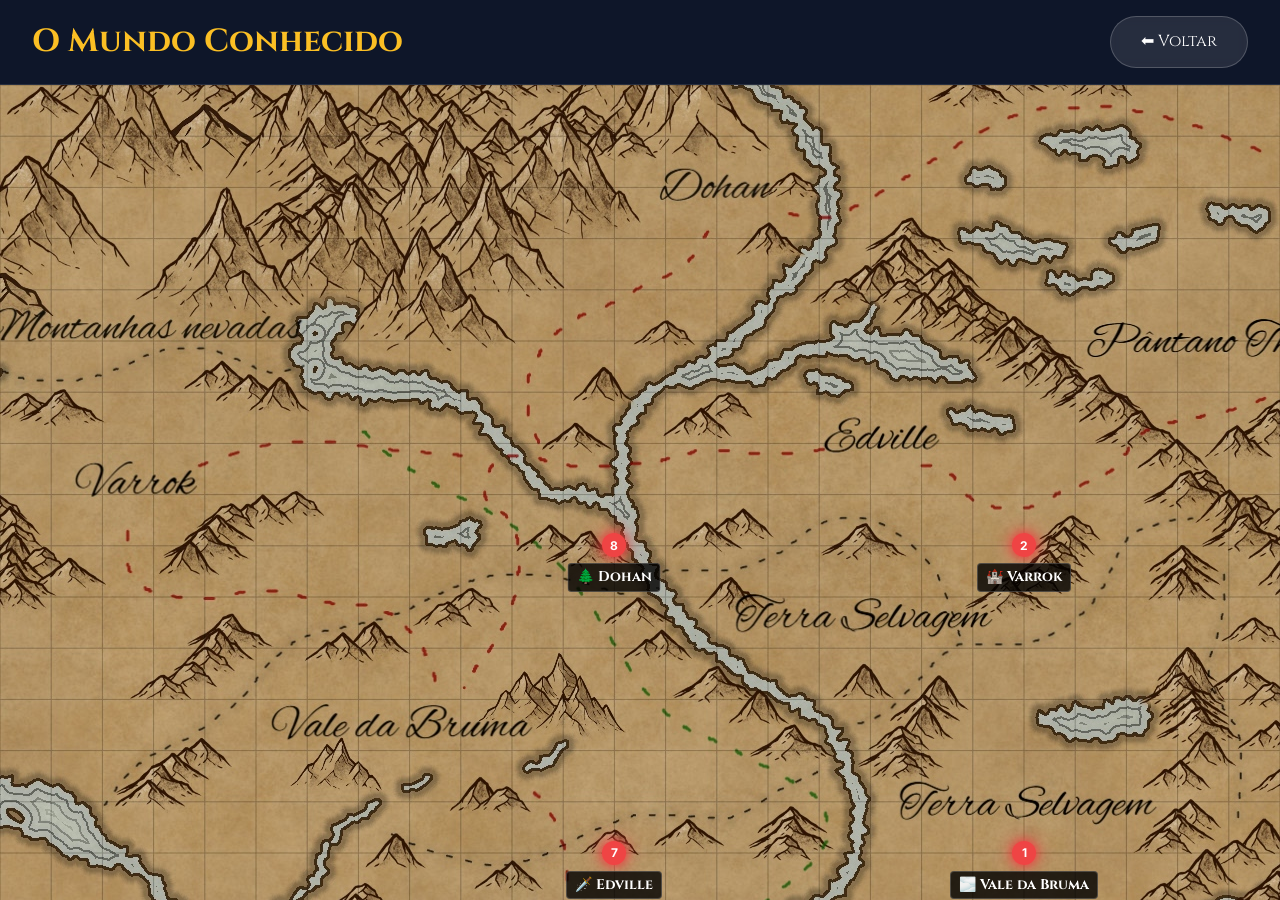
<file: mapa.html>
<!DOCTYPE html>
<html lang="pt-BR">
<head>
    <meta charset="UTF-8">
    <meta name="viewport" content="width=device-width, initial-scale=1.0">
    <title>Mapa de Eldoria</title>
    <link href="https://fonts.googleapis.com/css2?family=Cinzel:wght@400;700&family=Inter:wght@300;400;600&display=swap" rel="stylesheet">
    <link rel="stylesheet" href="style.css">
    <link rel="stylesheet" href="mapa.css">
</head>
<body>
    <header class="map-header">
        <h1>O Mundo Conhecido</h1>
        <a href="index.html" class="btn-scroll">⬅ Voltar</a>
    </header>

    <div class="map-wrapper" id="map-wrapper">
        <div class="map-container" id="map-container">
            <img src="Eldoria.jpg" alt="Mapa de Eldoria" id="map-image" draggable="false">
            <div id="pins-container">
                <!-- Pins serão inseridos aqui via JS -->
            </div>
        </div>
    </div>

    <!-- Modal de Informação -->
    <div id="info-modal" class="modal hidden">
        <div class="modal-content">
            <span class="close-btn" id="close-modal">&times;</span>
            <h2 id="modal-title">Nome do Local</h2>
            <div id="modal-desc" class="modal-body">Descrição...</div>
        </div>
    </div>

    <script src="mapa.js"></script>
</body>
</html>
</file>
<file: style.css>
:root {
    --bg-color: #0d0f12;
    --text-color: #e2e8f0;
    --accent-blue: #3b82f6;
    --accent-purple: #8b5cf6;
    --accent-red: #ef4444;
    --glass-bg: rgba(20, 24, 30, 0.7);
    --glass-border: rgba(255, 255, 255, 0.1);
}

* {
    margin: 0;
    padding: 0;
    box-sizing: border-box;
}

body {
    font-family: 'Inter', sans-serif;
    background-color: var(--bg-color);
    color: var(--text-color);
    line-height: 1.6;
    overflow-x: hidden;
}

h1, h2, h3, h4 {
    font-family: 'Cinzel', serif;
    font-weight: 700;
}

/* Partículas no fundo */
#particles-js {
    position: fixed;
    top: 0;
    left: 0;
    width: 100%;
    height: 100%;
    z-index: -1;
    pointer-events: none;
}

/* HERO SECTION */
.hero {
    height: 100vh;
    display: flex;
    justify-content: center;
    align-items: center;
    text-align: center;
    position: relative;
    background-image: url('assets/landscape.png');
    background-size: cover;
    background-position: center;
    background-attachment: fixed;
}

.hero-overlay {
    position: absolute;
    top: 0; left: 0; right: 0; bottom: 0;
    background: linear-gradient(to bottom, rgba(13, 15, 18, 0.3) 0%, rgba(13, 15, 18, 1) 100%);
    z-index: 1;
}

.hero-content {
    position: relative;
    z-index: 2;
    padding: 2rem;
    animation: fadeIn 2s ease-out;
}

.hero h1 {
    font-size: 5rem;
    color: #fff;
    text-shadow: 0 0 20px rgba(255,255,255,0.5);
    margin-bottom: 1rem;
    letter-spacing: 2px;
}

.hero p {
    font-size: 1.2rem;
    color: #cbd5e1;
    margin-bottom: 2rem;
    max-width: 600px;
    margin-inline: auto;
}

.btn-scroll {
    display: inline-block;
    padding: 12px 30px;
    background: rgba(255, 255, 255, 0.1);
    color: #fff;
    text-decoration: none;
    border: 1px solid rgba(255,255,255,0.2);
    border-radius: 30px;
    font-family: 'Cinzel', serif;
    transition: all 0.3s;
    backdrop-filter: blur(5px);
}

.btn-scroll:hover {
    background: rgba(255, 255, 255, 0.2);
    box-shadow: 0 0 15px rgba(255,255,255,0.3);
}

/* SECTIONS */
.section-title {
    text-align: center;
    font-size: 2.5rem;
    margin: 4rem 0 3rem;
    color: #fff;
    text-shadow: 0 0 10px rgba(255,255,255,0.2);
}

/* CARDS 3D FLIP */
.cards-container {
    display: flex;
    justify-content: center;
    gap: 2rem;
    flex-wrap: wrap;
    padding: 0 2rem;
    max-width: 1200px;
    margin: 0 auto;
}

.card {
    background-color: transparent;
    width: 320px;
    height: 450px;
    perspective: 1000px;
}

.card-inner {
    position: relative;
    width: 100%;
    height: 100%;
    text-align: center;
    transition: transform 0.8s cubic-bezier(0.175, 0.885, 0.32, 1.275);
    transform-style: preserve-3d;
    cursor: pointer;
}

.card:hover .card-inner {
    transform: rotateY(180deg);
}

.card-front, .card-back {
    position: absolute;
    width: 100%;
    height: 100%;
    -webkit-backface-visibility: hidden;
    backface-visibility: hidden;
    border-radius: 15px;
    padding: 20px;
    display: flex;
    flex-direction: column;
    justify-content: center;
    align-items: center;
    background: var(--glass-bg);
    border: 1px solid var(--glass-border);
    backdrop-filter: blur(10px);
    box-shadow: 0 15px 25px rgba(0,0,0,0.5);
}

.card-front img {
    width: 150px;
    height: 150px;
    border-radius: 50%;
    object-fit: cover;
    margin-bottom: 20px;
    border: 3px solid rgba(255,255,255,0.2);
}

.mystery-portrait {
    width: 150px;
    height: 150px;
    border-radius: 50%;
    background: #1e293b;
    display: flex;
    justify-content: center;
    align-items: center;
    font-size: 4rem;
    font-family: 'Cinzel', serif;
    color: #475569;
    margin-bottom: 20px;
    border: 3px dashed #334155;
}

.card-front h3, .card-back h3 {
    font-size: 1.8rem;
    margin-bottom: 5px;
}

.card-front .subtitle {
    color: #94a3b8;
    font-size: 0.9rem;
    letter-spacing: 1px;
}

.card-back {
    transform: rotateY(180deg);
    padding: 30px;
}

.card-back p {
    font-size: 0.95rem;
    color: #cbd5e1;
    margin-bottom: 20px;
}

.card-back .era {
    font-family: 'Cinzel', serif;
    color: #fbbf24;
    font-size: 0.8rem;
    text-transform: uppercase;
    letter-spacing: 2px;
}

/* GLOW EFFECTS */
.card-nymir .card-front img { border-color: var(--accent-blue); box-shadow: 0 0 20px rgba(59, 130, 246, 0.4); }
.card-velmorak .card-front img { border-color: var(--accent-purple); box-shadow: 0 0 20px rgba(139, 92, 246, 0.4); }
.card-velmorak .card-back { box-shadow: inset 0 0 50px rgba(139, 92, 246, 0.1); }
.card-nymir .card-back { box-shadow: inset 0 0 50px rgba(59, 130, 246, 0.1); }

/* TIMELINE */
.timeline-section {
    padding: 4rem 2rem;
    max-width: 800px;
    margin: 0 auto;
}

.timeline {
    position: relative;
    padding-left: 30px;
}

.timeline::before {
    content: '';
    position: absolute;
    left: 0;
    top: 0;
    bottom: 0;
    width: 2px;
    background: rgba(255,255,255,0.1);
}

.timeline-item {
    position: relative;
    margin-bottom: 3rem;
    opacity: 0;
    transform: translateX(-20px);
    transition: all 0.6s ease-out;
}

.timeline-item.visible {
    opacity: 1;
    transform: translateX(0);
}

.timeline-dot {
    position: absolute;
    left: -35px;
    top: 5px;
    width: 12px;
    height: 12px;
    border-radius: 50%;
    background: var(--accent-blue);
    box-shadow: 0 0 10px var(--accent-blue);
}

.timeline-dot.evil { background: var(--accent-purple); box-shadow: 0 0 10px var(--accent-purple); }
.timeline-dot.danger { background: var(--accent-red); box-shadow: 0 0 10px var(--accent-red); }
.timeline-dot.neutral { background: #fbbf24; box-shadow: 0 0 10px #fbbf24; }

.timeline-content {
    background: var(--glass-bg);
    border: 1px solid var(--glass-border);
    padding: 20px;
    border-radius: 10px;
    backdrop-filter: blur(5px);
}

.timeline-content h3 {
    margin-bottom: 10px;
    color: #fff;
    font-size: 1.2rem;
}

/* COMPENDIUM */
.compendium {
    padding: 4rem 2rem;
    max-width: 1000px;
    margin: 0 auto;
}

.compendium-grid {
    display: grid;
    grid-template-columns: repeat(auto-fit, minmax(300px, 1fr));
    gap: 2rem;
}

.comp-box {
    background: linear-gradient(145deg, #1e293b, #0f172a);
    padding: 2rem;
    border-radius: 15px;
    border-top: 1px solid rgba(255,255,255,0.05);
    text-align: center;
    transition: transform 0.3s;
}

.comp-box:hover {
    transform: translateY(-5px);
}

.comp-box h3 {
    margin-bottom: 15px;
    color: #fbbf24;
}

footer {
    text-align: center;
    padding: 2rem;
    border-top: 1px solid rgba(255,255,255,0.05);
    color: #64748b;
    font-size: 0.9rem;
}

/* ANIMATIONS */
@keyframes fadeIn {
    from { opacity: 0; transform: translateY(20px); }
    to { opacity: 1; transform: translateY(0); }
}

@media (max-width: 768px) {
    .hero h1 { font-size: 3rem; }
    .card { width: 100%; max-width: 320px; }
}
</file>
<file: mapa.css>
body {
    overflow: hidden; /* O mapa cuida do scroll interno */
    background: #0f172a;
    display: flex;
    flex-direction: column;
    height: 100vh;
}

.map-header {
    display: flex;
    justify-content: space-between;
    align-items: center;
    padding: 1rem 2rem;
    background: rgba(15, 23, 42, 0.9);
    border-bottom: 1px solid rgba(255,255,255,0.1);
    z-index: 100;
}

.map-header h1 {
    font-size: 2rem;
    color: #fbbf24;
    margin: 0;
}

.map-wrapper {
    flex: 1;
    overflow: hidden;
    position: relative;
    cursor: grab;
    background: #000;
}

.map-wrapper:active {
    cursor: grabbing;
}

.map-container {
    position: absolute;
    transform-origin: 0 0;
    transition: transform 0.1s ease-out;
}

#map-image {
    display: block;
    max-width: none;
    pointer-events: none;
}

/* Pinos do mapa */
.map-pin {
    position: absolute;
    width: 24px;
    height: 24px;
    background: #ef4444;
    border-radius: 50%;
    transform: translate(-50%, -50%);
    cursor: pointer;
    box-shadow: 0 0 10px #ef4444, 0 0 20px #ef4444;
    transition: transform 0.2s;
    z-index: 10;
    /* Ícone interno */
    display: flex;
    justify-content: center;
    align-items: center;
    color: white;
    font-size: 12px;
    font-weight: bold;
}

.map-pin:hover {
    transform: translate(-50%, -50%) scale(1.5);
    background: #fbbf24;
    box-shadow: 0 0 15px #fbbf24, 0 0 30px #fbbf24;
    z-index: 20;
}

.pin-label {
    position: absolute;
    top: 30px;
    left: 50%;
    transform: translateX(-50%);
    background: rgba(0,0,0,0.8);
    padding: 2px 8px;
    border-radius: 4px;
    font-size: 14px;
    white-space: nowrap;
    pointer-events: none;
    border: 1px solid rgba(255,255,255,0.2);
    font-family: 'Cinzel', serif;
}

/* Modal */
.modal {
    position: fixed;
    top: 0; left: 0; right: 0; bottom: 0;
    background: rgba(0,0,0,0.8);
    display: flex;
    justify-content: center;
    align-items: center;
    z-index: 1000;
    animation: fadeIn 0.3s;
}

.modal.hidden {
    display: none;
}

.modal-content {
    background: linear-gradient(145deg, #1e293b, #0f172a);
    padding: 2rem;
    border-radius: 10px;
    border: 1px solid var(--accent-blue);
    width: 90%;
    max-width: 600px;
    position: relative;
    box-shadow: 0 10px 30px rgba(0,0,0,0.5);
}

.close-btn {
    position: absolute;
    top: 15px; right: 20px;
    font-size: 1.5rem;
    cursor: pointer;
    color: #94a3b8;
    transition: color 0.3s;
}

.close-btn:hover {
    color: #ef4444;
}

.modal-content h2 {
    color: #fbbf24;
    margin-bottom: 1rem;
    font-size: 2rem;
    border-bottom: 1px solid rgba(251, 191, 36, 0.2);
    padding-bottom: 0.5rem;
}

.modal-body {
    color: #cbd5e1;
    font-size: 1rem;
    line-height: 1.6;
}

.modal-body ul {
    margin-left: 1.5rem;
    margin-top: 0.5rem;
    margin-bottom: 1rem;
}
</file>
